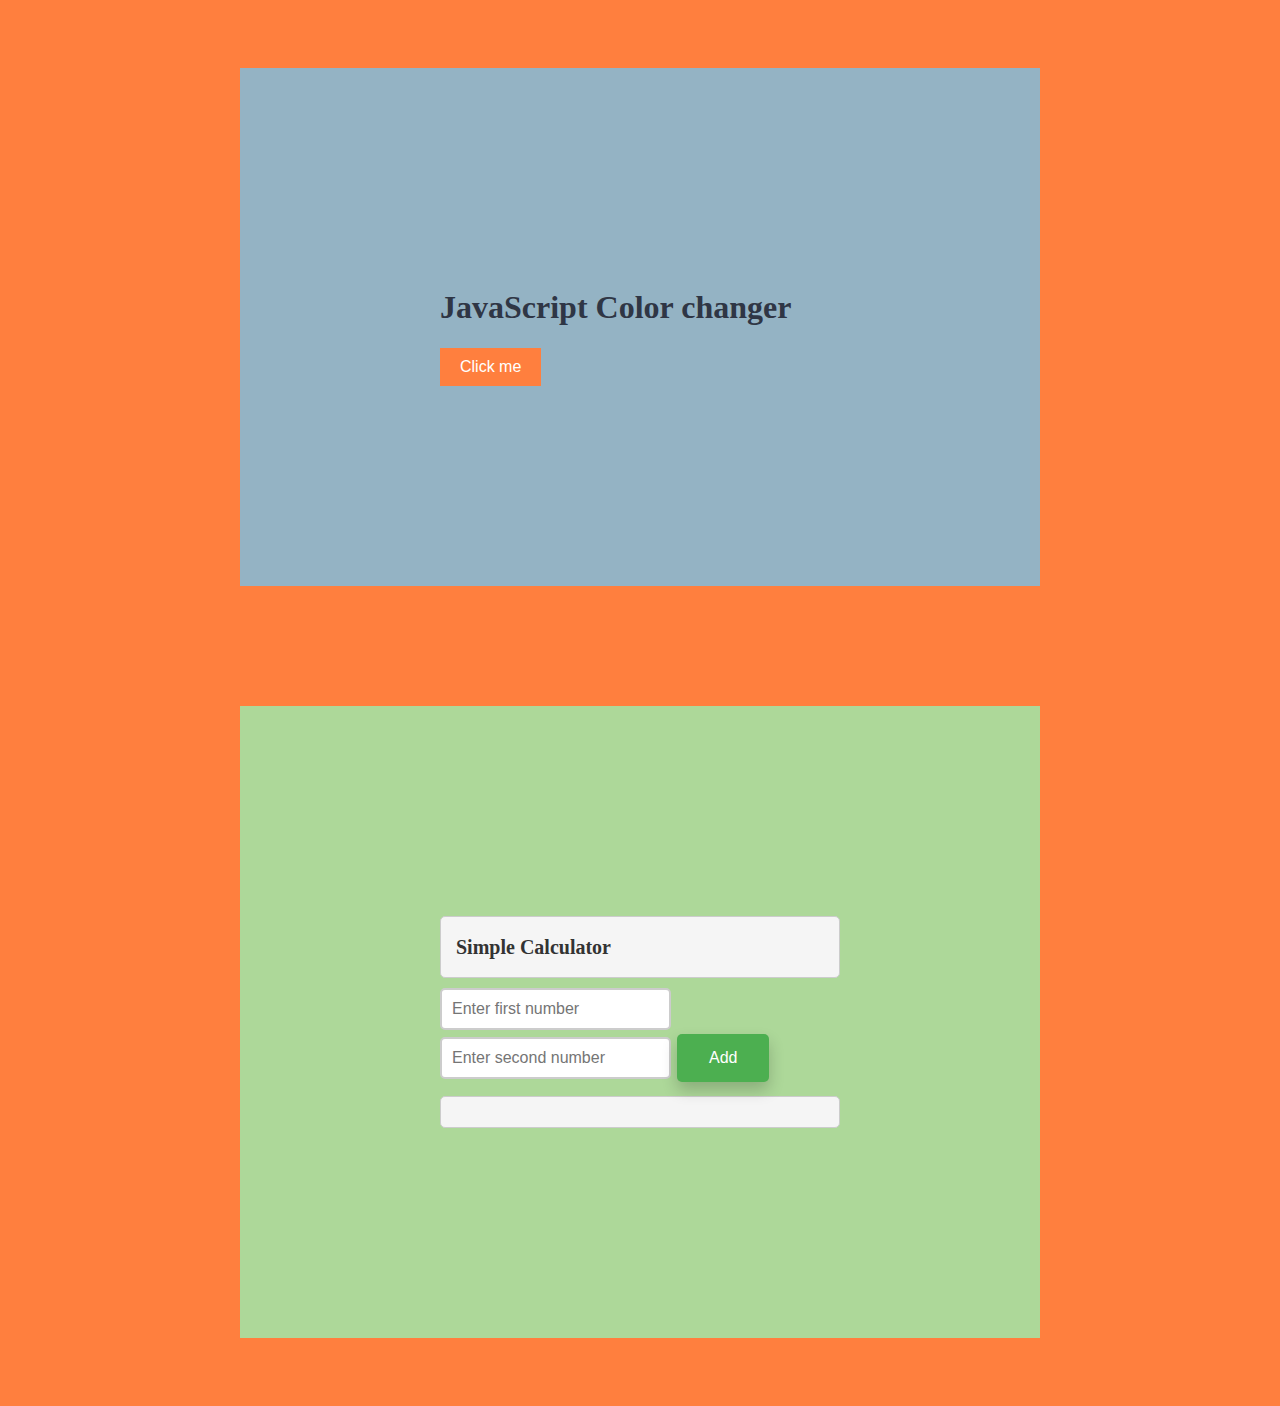
<file: level1task 2/index.html>
<!DOCTYPE html>
<html lang="en">
<head>
    <meta charset="UTF-8">
    <meta name="viewport" content="width=device-width, initial-scale=1.0">
    <title>JavaScript Example</title>
<link rel="stylesheet" href="style.css">
</head>
<body>
    <div class="container1">
        <h1>JavaScript Color changer</h1>

    <button class="color-button">Click me</button>

    </div>

<div class="container2">

    <h2>Simple Calculator</h2>
    <form onsubmit="return calculate()">
        <input type="number" class="num-input" id="num1" placeholder="Enter first number" required>
        <input type="number"  class="num-input" id="num2" placeholder="Enter second number" required>
        <button class="submit" type="submit" >Add</button>
    </form>
    <p id="result"></p>
</div>
</body>
<script src="script.js"></script>
</html>
</file>
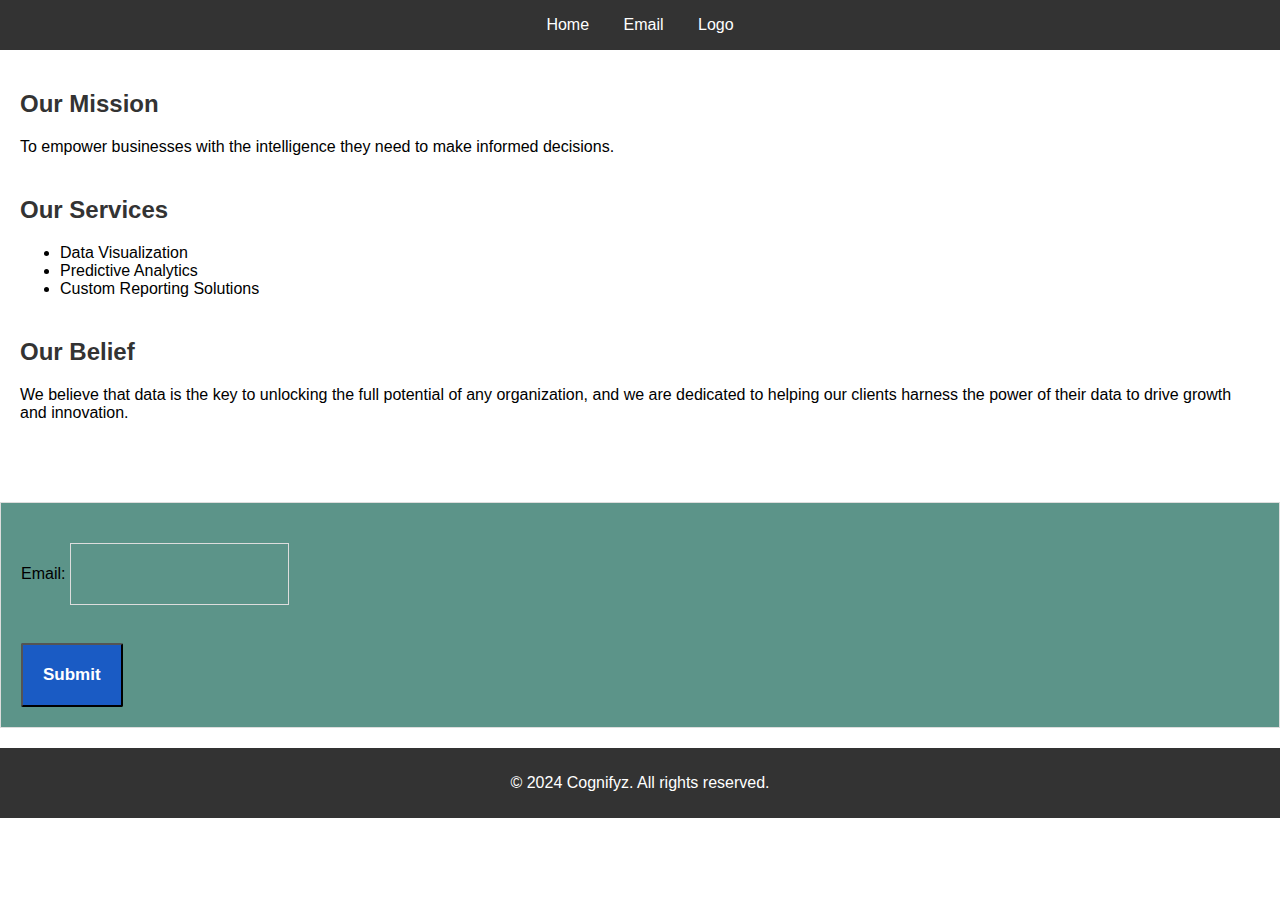
<file: level1task1/index.html>
<!DOCTYPE html>
<html lang="en">
<head>
    <meta charset="UTF-8">
    <meta name="viewport" content="width=device-width, initial-scale=1.0">
    <title>Cognifyz - Where Data Meets Intelligence</title>
    <link rel="stylesheet" href="style.css">
</head>
<body>
    <header>
        <nav>
            <ul>
                <li><a href="#home">Home</a></li>
                <li><a href="#email">Email</a></li>
                <li><a href="1704948652687.jpg">Logo</a></li>
            </ul>
        </nav>
    </header>
    <main>
        <section id="home">
            <h2>Our Mission</h2>

            <p>To empower businesses with the intelligence they need to make informed decisions.</p>
        </section>
        <section>
            <h2>Our Services</h2>
            <ul>
                <li>Data Visualization</li>
                <li>Predictive Analytics</li>
                <li>Custom Reporting Solutions</li>
            </ul>
        </section>
        <section>
            <h2>Our Belief</h2>
            <p>We believe that data is the key to unlocking the full potential of any organization, and we are dedicated to helping our clients harness the power of their data to drive growth and innovation.</p>
        </section>
    </main>
    <form id="email">
        <label for="email">Email:</label>
        <input type="email" id="email" name="email" required>
        <br><br>
        <button type="submit">Submit</button>
    </form>
    <footer>
        <p>&copy; 2024 Cognifyz. All rights reserved.</p>
    </footer>
</body>
</html>
</file>
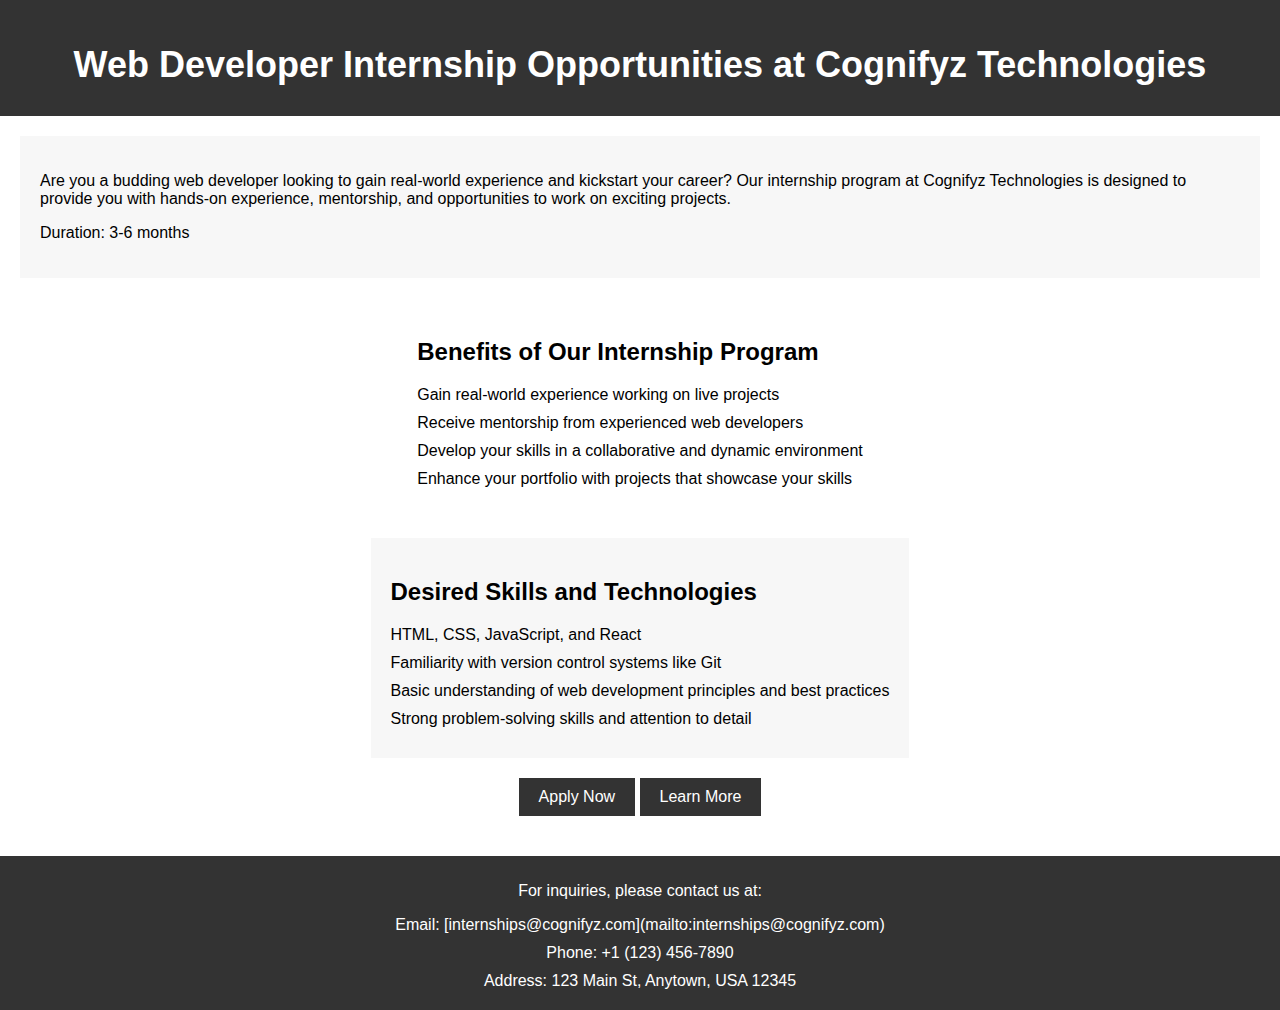
<file: level3task2/index.html>
<!DOCTYPE html>
<html lang="en">
<head>
    <meta charset="UTF-8">
    <meta name="viewport" content="width=device-width, initial-scale=1.0">
    <title>Web Developer Internship | Cognifyz Technologies</title>
    <link rel="stylesheet" href="style.css">
</head>
<body>
    <header>
        <h1>Web Developer Internship Opportunities at Cognifyz Technologies</h1>
    </header>
    <main>
        <section class="intro">
            <p>Are you a budding web developer looking to gain real-world experience and kickstart your career? Our internship program at Cognifyz Technologies is designed to provide you with hands-on experience, mentorship, and opportunities to work on exciting projects.</p>
            <p>Duration: 3-6 months</p>
        </section>
        <section class="highlights">
            <h2>Benefits of Our Internship Program</h2>
            <ul>
                <li>Gain real-world experience working on live projects</li>
                <li>Receive mentorship from experienced web developers</li>
                <li>Develop your skills in a collaborative and dynamic environment</li>
                <li>Enhance your portfolio with projects that showcase your skills</li>
            </ul>
        </section>
        <section class="qualifications">
            <h2>Desired Skills and Technologies</h2>
            <ul>
                <li>HTML, CSS, JavaScript, and React</li>
                <li>Familiarity with version control systems like Git</li>
                <li>Basic understanding of web development principles and best practices</li>
                <li>Strong problem-solving skills and attention to detail</li>
            </ul>
        </section>
        <section class="cta">
            <button>Apply Now</button>
            <button>Learn More</button>
        </section>
    </main>
    <footer>
        <p>For inquiries, please contact us at:</p>
        <ul>
            <li>Email: [internships@cognifyz.com](mailto:internships@cognifyz.com)</li>
            <li>Phone: +1 (123) 456-7890</li>
            <li>Address: 123 Main St, Anytown, USA 12345</li>
        </ul>
    </footer>
</body>
</html>
</file>
<file: level1task 2/style.css>
body{
    background-color: #FF7F3E;
    color: white;
    display: flex;
    justify-items: center ;
    align-items: center;
    flex-direction: column;
}
.container1{
    background-color: #94b3c4;
    width: 400px;
    color: #2F3645;
    font-weight: bold;
    height: max-content;
    padding: 200px;
    margin: 60px;

}
.container2{
    padding: 200px;
    margin: 60px;
    background-color: #ADD899   ;
    color: #2F3645;
    width: 400px;
}

.color-button {
    background-color: #FF7F3E;
    padding: 10px 20px;
    font-size: 16px;
    color: #fff;
    border: none;
    cursor: pointer;
}
.num-input {

    padding: 10px;
    font-size: 16px;
    border: 2px solid #ccc;
    border-radius: 5px;
    outline: none;
    transition: border-color 0.3s;
}

.num-input:focus {
    border-color: #007BFF;
    box-shadow: 0 0 5px rgba(0, 123, 255, 0.5);
}

h2,p{
    font-weight: bolder;
    background-color: #f5f5f5;
    padding: 15px;
    margin: 10px 0;
    border: 1px solid #ccc;
    border-radius: 5px;
    font-size: 20px;
    line-height: 1.5;
    color: #333;
  }
.submit {

    background-color: #4CAF50;
    color: white;
    padding: 15px 32px;
    text-align: center;
    text-decoration: none;
    display: inline-block;
    font-size: 16px;
    margin: 4px 2px;
    cursor: pointer;
    border: none;
    border-radius: 5px;
    box-shadow: 0 8px 16px 0 rgba(0,0,0,0.2);
  }

  .submit:hover {
    background-color: #3e8e41;
  }
</file>
<file: level1task1/style.css>
body {
    font-family: Arial, sans-serif;
    margin: 0;
    padding: 0;
    box-sizing: border-box;
}

header {
    background-color: #333;
    color: #fff;
    padding: 1rem 0;
}

nav ul {
    list-style-type: none;
    margin: 0;
    padding: 0;
    text-align: center;
}

nav ul li {
    display: inline;
    margin: 0 15px;
}

nav ul li a {
    color: #fff;
    text-decoration: none;
}

nav ul li a:hover {
    text-decoration: underline;
    color: rgb(255, 145, 0);
}

main {
    padding: 20px;
}
img{
height: 100px;
width: 100px;
}
section {
    margin-bottom: 40px;
}

section h2 {
    color: #333;
}

section img {
    max-width: 100%;
    height: auto;
}
button{
    border-radius: 2px;
    background-color: rgb(26, 91, 196);
    color: #ffffff;
    padding: 20px;
    font-size: 17px;
    font-weight: bolder;

}
input{
    height: 20px;
    background-color: #ddd;
   border-color: 1px solid rgb(255, 255, 255)    ;
}
#email{
    background-color: #5c9489;
    padding: 20px;
    border: 1px solid #ddd;
    margin: 20px 0;

}

footer {
    text-align: center;
    padding: 10px 0;
    background-color: #333;
    color: #fff;
}


@media (max-width: 478px) {
    header{ position: sticky;  top: 0px;}
    nav ul li {
        font-size: 20px;
        display: block;
        margin: 10px 0;

    }

    form {
        width: 100%;
        padding: 10px;
    }

    section {
        padding: 10px;
    }
}
</file>
<file: level3task2/style.css>
body {
    font-family: Arial, sans-serif;
    margin: 0;
    padding: 0;
}

header {
    background-color: #333;
    color: #fff;
    padding: 20px;
    text-align: center;
}

h1 {
    font-size: 36px;
    margin-bottom: 10px;
}

main {
    display: flex;
    flex-direction: column;
    align-items: center;
    padding: 20px;
}

.intro {
    background-color: #f7f7f7;
    padding: 20px;
    margin-bottom: 20px;
}

.highlights {
    background-color: #fff;
    padding: 20px;
    margin-bottom: 20px;
}

.qualifications {
    background-color: #f7f7f7;
    padding: 20px;
    margin-bottom: 20px;
}

.cta {
    text-align: center;
    margin-bottom: 20px;
}

button {
    background-color: #333;
    color: #fff;
    border: none;
    padding: 10px 20px;
    font-size: 16px;
    cursor: pointer;
}

button:hover {
    background-color: #444;
}

footer {
    background-color: #333;
    color: #fff;
    padding: 10px;
    text-align: center;
    clear: both;
}

ul {
    list-style: none;
    padding: 0;
    margin: 0;
}

li {
    margin-bottom: 10px;
}
</file>
